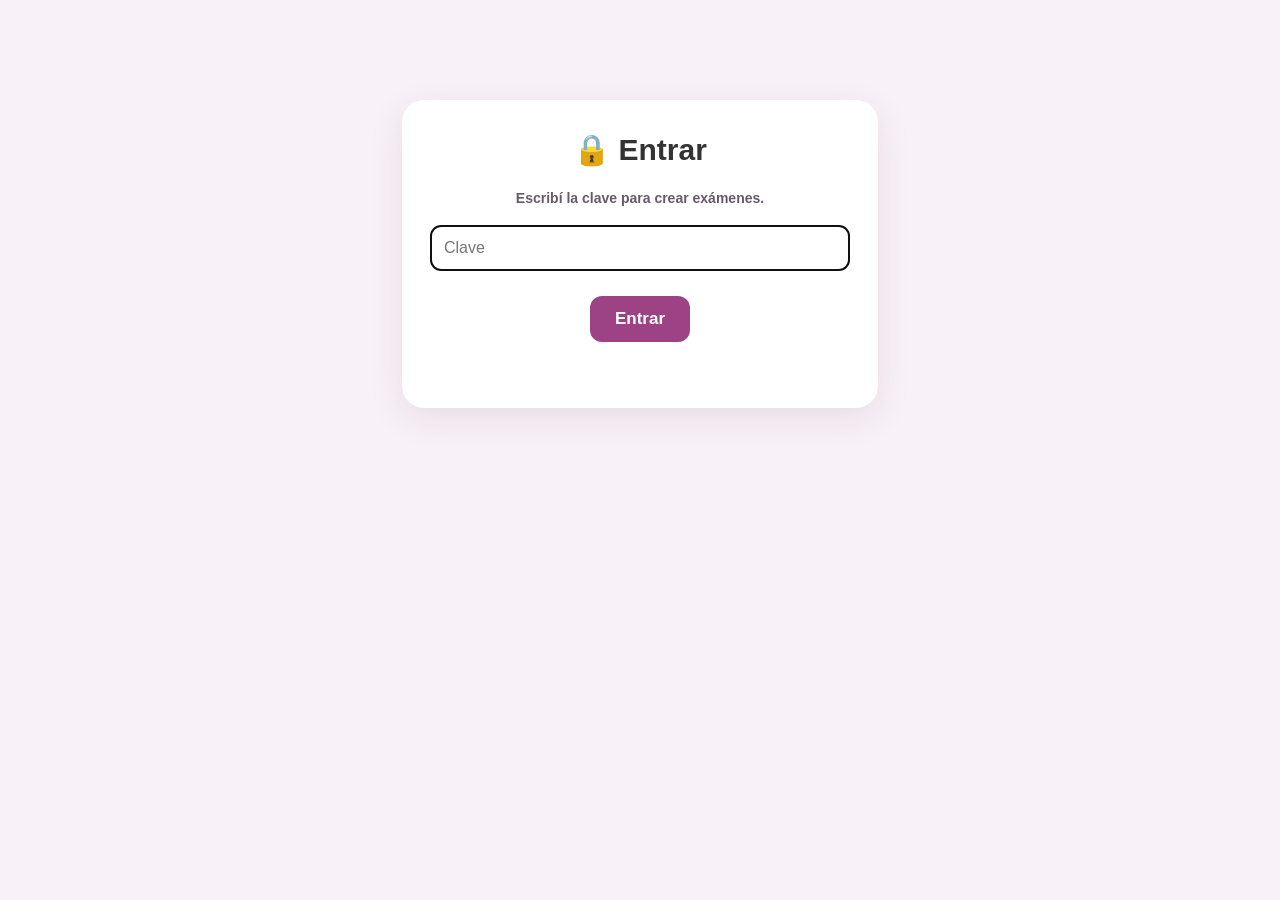
<file: profesora.html>
<!DOCTYPE html>
<html lang="es">
<head>
<meta charset="UTF-8">
<meta name="viewport" content="width=device-width, initial-scale=1.0">
<title>Crear examen</title>
<link rel="stylesheet" href="style.css?v=3">

<style>
#configurador {
  max-width: 900px;
  margin: 0 auto;
  padding: 28px;
  background: white;
  border-radius: 22px;
  box-shadow: 0 10px 35px rgba(100, 50, 90, .10);
  text-align: left;
}

#configurador h1,
#configurador .centrado {
  text-align: center;
}

#configurador label.campo {
  display: block;
  margin: 20px 0 8px;
  font-weight: bold;
}

#configurador input[type="text"],
#configurador input[type="number"],
#configurador select,
#configurador textarea {
  display: block;
  width: 100%;
  box-sizing: border-box;
  padding: 12px;
  border: 2px solid #e3d2e1;
  border-radius: 10px;
  font: inherit;
  background: #fff;
}

#configurador textarea {
  min-height: 260px;
  resize: vertical;
  line-height: 1.6;
}

#configurador button {
  margin: 8px 4px 8px 0;
  cursor: pointer;
}

#configurador button:disabled {
  opacity: .6;
  cursor: wait;
}

.ayuda {
  color: #665a69;
  font-size: 14px;
  line-height: 1.6;
}

.boton-principal {
  background: #9d4385;
  color: white;
}

.pregunta-card {
  border: 1px solid #ead8e7;
  border-radius: 16px;
  padding: 20px;
  margin: 20px 0;
  background: #fffaff;
}

.pregunta-card h3 {
  color: #9d4385;
  margin-top: 0;
}

.pregunta-card textarea {
  min-height: 75px !important;
}

.opcion-editor {
  display: flex;
  align-items: center;
  gap: 10px;
  margin: 12px 0;
  padding: 10px;
  border: 1px solid #ead8e7;
  border-radius: 12px;
  background: white;
}

.opcion-editor.seleccionada {
  border: 2px solid #21834a;
  background: #effcf3;
}

.opcion-editor input[type="radio"] {
  width: 20px;
  height: 20px;
  flex-shrink: 0;
  accent-color: #21834a;
  cursor: pointer;
}

.opcion-editor input[type="text"] {
  flex: 1;
  min-width: 0;
  width: 100%;
  border: 1px solid #e3d2e1;
  padding: 10px;
}

.texto-correcta {
  font-size: 12px;
  color: #21834a;
  font-weight: bold;
  white-space: nowrap;
}

.aviso {
  padding: 14px;
  border-radius: 12px;
  background: #f5effa;
  color: #59416a;
  line-height: 1.5;
  margin: 16px 0;
}

#resultadoCreacion {
  overflow-wrap: anywhere;
  margin-top: 24px;
}

#resultadoCreacion a {
  color: #9d4385;
  font-weight: bold;
}

/* ==================================================
   PANTALLA DE CLAVE
================================================== */
#pantallaClave {
  max-width: 420px;
  margin: 60px auto;
  padding: 32px 28px;
  background: white;
  border-radius: 22px;
  box-shadow: 0 10px 35px rgba(100, 50, 90, .10);
  text-align: center;
}

#pantallaClave h1 {
  font-size: 30px;
  margin: 0 0 12px;
}

#pantallaClave input[type="password"] {
  width: 100%;
  margin-top: 8px;
  padding: 12px;
  border: 2px solid #e3d2e1;
  border-radius: 10px;
  font: inherit;
  box-sizing: border-box;
}

#mensajeClave {
  min-height: 22px;
  margin: 12px 0 0;
  font-size: 15px;
  color: #b91c1c;
}

/* ==================================================
   IMAGEN DE FONDO
================================================== */
#controlesImagen {
  margin-top: 20px;
  padding: 16px;
  border: 1px solid #ead8e7;
  border-radius: 14px;
  background: white;
}

#controlesImagen input[type="file"] {
  display: block;
  width: 100%;
  padding: 10px;
  border: 2px dashed #d9c8d8;
  border-radius: 10px;
  background: #fffaff;
  font: inherit;
  box-sizing: border-box;
  cursor: pointer;
}

#controlesImagen input[type="range"] {
  width: 100%;
  accent-color: #9d4385;
}

#estadoImagen {
  min-height: 20px;
  margin: 10px 0 0;
  font-size: 14px;
  font-weight: bold;
}

#estadoAuto {
  margin: 10px 0 14px;
  font-size: 14px;
  line-height: 1.5;
}

#estadoImagen.error { color: #b91c1c; }
#estadoImagen.exito { color: #15803d; }

/* ==================================================
   MÚSICA
================================================== */
#controlesMusica {
  margin: 10px 0 24px;
  padding: 16px;
  border: 1px solid #ead8e7;
  border-radius: 14px;
  background: #fffaff;
}

#controlesMusica input[type="file"] {
  display: block;
  width: 100%;
  padding: 10px;
  border: 2px dashed #d9c8d8;
  border-radius: 10px;
  background: white;
  font: inherit;
  box-sizing: border-box;
  cursor: pointer;
}

#controlesMusica input[type="range"] {
  width: 100%;
  accent-color: #9d4385;
}

#estadoMusica {
  min-height: 20px;
  margin: 10px 0 0;
  font-size: 14px;
  line-height: 1.5;
  font-weight: bold;
  overflow-wrap: anywhere;
}

#estadoMusica.error { color: #b91c1c; }
#estadoMusica.exito { color: #15803d; }

/* ==================================================
   LISTA DE EXÁMENES
================================================== */
#listaExamenes {
  margin: 20px 0 28px;
  padding: 20px;
  border: 1px solid #ead8e7;
  border-radius: 18px;
  background: #fffaff;
}

#listaExamenes h2 {
  margin-top: 0;
  text-align: left;
}

.examen-item {
  margin: 14px 0;
  padding: 16px;
  border: 1px solid #ead8e7;
  border-radius: 14px;
  background: white;
}

.examen-item h3 {
  margin: 0 0 6px;
  color: #9d4385;
  overflow-wrap: anywhere;
}

.examen-datos {
  margin: 0 0 12px;
  color: #665a69;
  font-size: 14px;
  line-height: 1.5;
}

.examen-acciones {
  display: flex;
  flex-wrap: wrap;
  gap: 8px;
}

.examen-acciones a,
.examen-acciones button {
  display: inline-block;
  margin: 0 !important;
  padding: 9px 14px;
  border: 1px solid #d9bfd4;
  border-radius: 10px;
  background: #fff7fc;
  color: #7c3369;
  font: inherit;
  font-size: 14px;
  font-weight: bold;
  text-decoration: none;
  cursor: pointer;
}

.examen-acciones a:hover,
.examen-acciones button:hover {
  background: #f8e6f4;
  transform: none;
}

/* ==================================================
   MENSAJES FINALES
================================================== */
#controlesMensajes {
  margin: 10px 0 24px;
  padding: 16px;
  border: 1px solid #ead8e7;
  border-radius: 14px;
  background: #fffaff;
}

.tramo-mensaje {
  margin: 0 0 14px;
  padding: 12px;
  border: 1px solid #ead8e7;
  border-radius: 12px;
  background: white;
  text-align: left;
}

.tramo-mensaje label {
  display: block;
  margin: 8px 0 3px;
  font-size: 13px;
  font-weight: bold;
  color: #665a69;
}

.tramo-mensaje input {
  width: 100%;
  box-sizing: border-box;
}

.tramo-fila {
  display: flex;
  gap: 10px;
  flex-wrap: wrap;
}

.tramo-fila > div { flex: 1 1 90px; }
.tramo-fila > div.ancho { flex: 3 1 200px; }

.tramo-mensaje .quitar-tramo,
#controlesMensajes .botones-mensajes button {
  margin: 8px 8px 0 0 !important;
  padding: 8px 12px;
  border: 1px solid #d9bfd4;
  border-radius: 10px;
  background: #fff7fc;
  color: #7c3369;
  font: inherit;
  font-size: 14px;
  font-weight: bold;
  cursor: pointer;
}

.examen-acciones button.borrar-examen {
  border-color: #e4b4b4;
  background: #fff3f3;
  color: #a12b2b;
}

/* ==================================================
   PROTECCIÓN AL ABANDONAR
================================================== */
.opcion-proteccion {
  display: flex;
  align-items: center;
  gap: 10px;
  margin: 24px 0 4px;
  padding: 14px;
  border: 1px solid #ead8e7;
  border-radius: 14px;
  background: #fffaff;
  font-weight: bold;
  cursor: pointer;
}

.opcion-proteccion input[type="checkbox"] {
  width: 22px;
  height: 22px;
  padding: 0;
  flex-shrink: 0;
  accent-color: #9d4385;
  cursor: pointer;
}

/* ==================================================
   PANEL DE DISEÑO
================================================== */
#panelDiseno {
  margin: 28px 0;
  padding: 22px;
  border: 1px solid #ead8e7;
  border-radius: 18px;
  background: #fffaff;
}

#panelDiseno h2 {
  text-align: left;
}

.temas-diseno {
  display: grid;
  grid-template-columns: repeat(auto-fit, minmax(135px, 1fr));
  gap: 12px;
  margin: 16px 0;
}

.tema-opcion {
  border: 2px solid #e5d8e7;
  border-radius: 14px;
  padding: 12px;
  background: white;
  cursor: pointer;
  text-align: center;
  font: inherit;
  transition: transform .15s, border-color .15s;
}

.tema-opcion:hover {
  transform: translateY(-2px);
}

.tema-opcion.activo {
  border-color: #9d4385;
  box-shadow: 0 0 0 2px #9d438522;
}

.muestra-tema {
  display: block;
  height: 54px;
  border-radius: 9px;
  margin-bottom: 9px;
}

.muestra-floral {
  background:
    radial-gradient(circle at 20% 30%, #f7b6ce 0 8%, transparent 9%),
    radial-gradient(circle at 70% 65%, #b9d8ad 0 10%, transparent 11%),
    linear-gradient(135deg, #fff0f5, #e5f1df);
}

.muestra-rosa {
  background: linear-gradient(135deg, #ffe0ef, #e9b5d2);
}

.muestra-azul {
  background: linear-gradient(135deg, #dcecff, #8bb6e8);
}

.muestra-industrial {
  background:
    repeating-linear-gradient(
      0deg,
      #24364b,
      #24364b 8px,
      #304a62 9px,
      #304a62 10px
    );
}

.muestra-historia {
  background:
    repeating-linear-gradient(
      135deg,
      #ead8b5,
      #ead8b5 12px,
      #d7bd8e 13px,
      #d7bd8e 15px
    );
}

.muestra-productivo {
  background:
    repeating-linear-gradient(
      90deg,
      #d8e5e9,
      #d8e5e9 16px,
      #b5cbd3 17px,
      #b5cbd3 19px
    );
}

.muestra-personalizado {
  background:
    conic-gradient(
      #e8a4c8,
      #f3d99b,
      #a5d6c5,
      #9db9ed,
      #e8a4c8
    );
}

.controles-diseno {
  display: grid;
  grid-template-columns: repeat(auto-fit, minmax(180px, 1fr));
  gap: 16px;
  margin-top: 20px;
}

.control-color {
  display: flex;
  align-items: center;
  gap: 10px;
  padding: 10px;
  border: 1px solid #ead8e7;
  border-radius: 12px;
  background: white;
}

.control-color input[type="color"] {
  width: 44px;
  height: 38px;
  padding: 2px;
  border: 0;
  background: transparent;
  cursor: pointer;
}

#panelDiseno select {
  width: 100%;
  padding: 11px;
  border: 1px solid #e3d2e1;
  border-radius: 10px;
  background: white;
  font: inherit;
  box-sizing: border-box;
}

#vistaPreviaDiseno {
  margin-top: 22px;
  padding: 22px;
  border: 2px dashed #d9c8d8;
  border-radius: 16px;
  background: var(--fondo-preview, #fff0f5);
  color: var(--texto-preview, #403542);
  font-family: var(--fuente-preview, Arial, sans-serif);
  transition: background .2s, color .2s;
}

#vistaPreviaDiseno .preview-cuadro {
  margin: 8px;
  padding: 18px;
  border-radius: 16px;
  background: var(--cuadro-fondo-preview, #ffffff);
  border: var(--cuadro-borde-preview, 1px solid #f0dce9);
  box-shadow: var(--cuadro-sombra-preview, 0 10px 35px rgba(100, 50, 90, 0.10));
  -webkit-backdrop-filter: var(--cuadro-blur-preview, none);
  backdrop-filter: var(--cuadro-blur-preview, none);
  transition: background .2s, box-shadow .2s, border .2s;
}

#vistaPreviaDiseno .preview-titulo {
  color: var(--titulo-preview, #9d4385);
  font-size: 23px;
  font-weight: bold;
  margin-bottom: 12px;
}

#vistaPreviaDiseno .preview-opcion {
  display: block;
  padding: 12px;
  margin-top: 9px;
  border-radius: 10px;
  background: white;
  border: 1px solid #ddd;
}

#vistaPreviaDiseno .preview-boton {
  display: inline-block;
  margin-top: 14px;
  padding: 11px 17px;
  border: 0;
  border-radius: 10px;
  background: var(--boton-preview, #9d4385);
  color: white;
  font: inherit;
  font-weight: bold;
}

@media (max-width: 600px) {
  #configurador {
    padding: 18px 14px;
  }

  .pregunta-card {
    padding: 14px;
  }

  .texto-correcta {
    white-space: normal;
  }

  #panelDiseno {
    padding: 16px;
  }
}
</style>
</head>

<body>

<!-- ==================================================
     PANTALLA DE CLAVE
================================================== -->
<section id="pantallaClave" hidden>
  <h1>🔒 Entrar</h1>
  <p class="ayuda">
    Escribí la clave para crear exámenes.
  </p>
  <form onsubmit="entrar(event)">
    <input
      type="password"
      id="campoClave"
      placeholder="Clave"
      autocomplete="current-password"
    >
    <button type="submit" id="botonEntrar" class="boton-principal">
      Entrar
    </button>
  </form>
  <p id="mensajeClave" aria-live="polite"></p>
</section>

<main id="configurador" hidden>

  <h1>⚙️ Crear examen</h1>

  <div class="centrado">
    <button type="button" onclick="nuevoExamen()">
      ➕ Nuevo examen
    </button>
    <button type="button" id="botonLista" onclick="alternarLista()">
      📋 Mis exámenes
    </button>
    <button type="button" onclick="salir()">
      🔒 Salir
    </button>
  </div>

  <section id="listaExamenes" hidden>
    <h2>📋 Mis exámenes</h2>
    <div id="contenidoLista" aria-live="polite"></div>
  </section>

  <label class="campo" for="materia">Materia:</label>
  <input id="materia" type="text" placeholder="Ej: Historia">

  <label class="campo" for="preguntasPorAlumno">
    Cantidad de preguntas por alumno:
  </label>
  <input
    id="preguntasPorAlumno"
    type="number"
    min="1"
    max="50"
    value="5"
  >

  <label class="campo" for="escalaNota">Escala de la nota:</label>
  <select id="escalaNota">
    <option value="10">Sobre 10</option>
    <option value="100">Sobre 100</option>
  </select>

  <label class="campo" for="notaMinima">
    Nota mínima para aprobar (opcional):
  </label>
  <input
    id="notaMinima"
    type="number"
    min="0"
    max="10"
    step="0.5"
    placeholder="Ej: 6"
  >
  <p class="ayuda">
    Si la completás, al final del examen el alumno ve si aprobó o no.
    Si la dejás vacía, solo ve su nota.
  </p>

  <!-- ==================================================
       PROTECCIÓN AL ABANDONAR LA PÁGINA
  ================================================== -->
  <label class="opcion-proteccion" for="proteccionSalida">
    <input type="checkbox" id="proteccionSalida">
    🛡️ Protección al abandonar la página
  </label>
  <p class="ayuda">
    Si un alumno sale de la página y vuelve, la pregunta que estaba
    viendo se reemplaza por otra, y no reaparece hasta que pasen 10
    preguntas. Antes de empezar, los alumnos ven un aviso. Funciona
    mejor si cargás más preguntas de las que responde cada alumno.
  </p>

  <!-- ==================================================
       MENSAJES FINALES
  ================================================== -->
  <label class="opcion-proteccion" for="usarMensajes">
    <input type="checkbox" id="usarMensajes">
    💬 Personalizar los mensajes del final
  </label>
  <p class="ayuda">
    Elegí qué mensaje ve cada alumno al terminar, según su porcentaje de
    aciertos. Si no lo activás, se usan los mensajes de siempre.
  </p>

  <div id="controlesMensajes" hidden>
    <div id="listaTramos"></div>
    <div class="botones-mensajes">
      <button type="button" onclick="agregarTramo()">➕ Agregar mensaje</button>
      <button type="button" onclick="cargarMensajesSugeridos()">↺ Volver a los sugeridos</button>
    </div>
    <p class="ayuda">
      Cada alumno ve el mensaje del tramo más alto que alcanzó. Por ejemplo,
      con tramos desde 0, 50 y 90, quien saca 75% ve el de «desde 50».
      Tiene que haber uno «desde 0» para que todos tengan mensaje.
    </p>
  </div>

  <!-- ==================================================
       MÚSICA DEL EXAMEN
  ================================================== -->
  <label class="opcion-proteccion" for="usarMusica">
    <input type="checkbox" id="usarMusica">
    🎵 Poner música durante el examen
  </label>
  <p class="ayuda">
    Subí una canción y tus alumnos la van a escuchar mientras rinden.
    Ellos tienen un botón para silenciarla o volver a activarla.
  </p>

  <div id="controlesMusica" hidden>
    <input
      type="file"
      id="archivoMusica"
      accept="audio/*,.mp3,.m4a,.aac,.ogg,.wav"
    >
    <p id="estadoMusica" aria-live="polite"></p>

    <label class="campo" for="volumenMusica">
      Volumen: <span id="valorVolumen">40%</span>
    </label>
    <input
      type="range"
      id="volumenMusica"
      min="0"
      max="100"
      step="5"
      value="40"
    >
    <p class="ayuda">
      Usá «Probar» para escuchar cómo suena con este volumen.
    </p>

    <button type="button" id="botonProbarMusica" onclick="probarMusica()" disabled>
      ▶ Probar
    </button>
    <button type="button" onclick="quitarMusica()">
      🗑️ Quitar canción
    </button>

    <p class="ayuda">
      Formatos: MP3, M4A, WAV u OGG, de hasta 8 MB (un MP3 de 4 a 6 minutos
      suele entrar). La canción se guarda en tu Google Drive y se comparte
      con quien tenga el enlace del examen, así que usá música que tengas
      permiso de usar.
    </p>
  </div>

  <!-- ==================================================
       PANEL DE DISEÑO
  ================================================== -->
  <section id="panelDiseno">

    <h2>🎨 Aspecto del examen</h2>

    <p class="ayuda">
      Elegí un tema y personalizá cómo se verá el examen.
      Podés probar distintas combinaciones antes de generarlo.
    </p>

    <strong>Elegí un tema</strong>

    <div class="temas-diseno">

      <button type="button" class="tema-opcion activo" data-tema="floral">
        <span class="muestra-tema muestra-floral"></span>
        🌸 Floral
      </button>

      <button type="button" class="tema-opcion" data-tema="rosa">
        <span class="muestra-tema muestra-rosa"></span>
        💗 Rosa
      </button>

      <button type="button" class="tema-opcion" data-tema="azul">
        <span class="muestra-tema muestra-azul"></span>
        💙 Azul
      </button>

      <button type="button" class="tema-opcion" data-tema="industrial">
        <span class="muestra-tema muestra-industrial"></span>
        🏭 Organización Industrial
      </button>

      <button type="button" class="tema-opcion" data-tema="historia">
        <span class="muestra-tema muestra-historia"></span>
        📜 Historia
      </button>

      <button type="button" class="tema-opcion" data-tema="productivo">
        <span class="muestra-tema muestra-productivo"></span>
        ⚙️ Procesos Productivos
      </button>

      <button type="button" class="tema-opcion" data-tema="personalizado">
        <span class="muestra-tema muestra-personalizado"></span>
        ✨ Personalizado
      </button>

    </div>

    <div class="controles-diseno">

      <div>
        <label class="campo" for="tipoFondo">
          Tipo de fondo:
        </label>
        <select id="tipoFondo">
          <option value="tema">Fondo del tema</option>
          <option value="liso">Color liso</option>
          <option value="imagen">Imagen propia</option>
        </select>
      </div>

      <div>
        <label class="campo" for="fuenteDiseno">
          Tipografía:
        </label>
        <select id="fuenteDiseno">
          <option value="moderna">Moderna</option>
          <option value="clasica">Clásica</option>
          <option value="elegante">Elegante</option>
          <option value="tecnica">Técnica / industrial</option>
        </select>
      </div>

    </div>

    <div id="controlesImagen" hidden>
      <strong>🖼️ Imagen de fondo</strong>
      <p class="ayuda">
        Elegí una foto o imagen de tu computadora o celular. Se achica
        sola y se guarda en tu Google Drive para que los alumnos la vean.
        Si no se llega a cargar, el examen usa el fondo del tema.
      </p>

      <input type="file" id="archivoImagen" accept="image/*">
      <p id="estadoImagen" aria-live="polite"></p>

      <label class="campo" for="veloImagen">
        Suavizar la imagen: <span id="valorVelo">25%</span>
      </label>
      <input
        type="range"
        id="veloImagen"
        min="0"
        max="80"
        step="5"
        value="25"
      >
      <p class="ayuda">
        Aclara la imagen para que no distraiga. Con 0 % se ve con todo
        su color.
      </p>

      <label class="opcion-proteccion" for="autoEstilo">
        <input type="checkbox" id="autoEstilo" checked>
        ✨ Elegir colores y letra automáticamente
      </label>
      <p class="ayuda">
        Al subir una imagen, busca los colores de los títulos y de los
        botones, el tipo de letra y la transparencia que mejor se leen
        sobre ella. Después podés cambiarlos a mano.
      </p>
      <p id="estadoAuto" aria-live="polite"></p>

      <button type="button" onclick="quitarImagenFondo()">
        🗑️ Quitar imagen
      </button>
    </div>

    <div id="controlesPersonalizados">
      <div class="controles-diseno">

        <div>
          <label class="campo" for="colorFondo">
            Color del fondo:
          </label>
          <div class="control-color">
            <input type="color" id="colorFondo" value="#fff0f5">
            <span id="valorFondo">#fff0f5</span>
          </div>
        </div>

        <div>
          <label class="campo" for="colorTitulo">
            Color de los títulos:
          </label>
          <div class="control-color">
            <input type="color" id="colorTitulo" value="#9d4385">
            <span id="valorTitulo">#9d4385</span>
          </div>
        </div>

        <div>
          <label class="campo" for="colorTexto">
            Color del texto:
          </label>
          <div class="control-color">
            <input type="color" id="colorTexto" value="#403542">
            <span id="valorTexto">#403542</span>
          </div>
        </div>

        <div>
          <label class="campo" for="colorBoton">
            Color de los botones:
          </label>
          <div class="control-color">
            <input type="color" id="colorBoton" value="#9d4385">
            <span id="valorBoton">#9d4385</span>
          </div>
        </div>

      </div>
    </div>

    <h3>🪟 Cuadro blanco</h3>
    <p class="ayuda">
      Es el cuadro donde se ven las preguntas. Podés hacerlo un poco
      transparente y ponerle un marco para que se integre mejor con el fondo.
    </p>

    <div class="controles-diseno">
      <div>
        <label class="campo" for="transparenciaCuadro">
          Transparencia: <span id="valorTransparencia">0%</span>
        </label>
        <input
          type="range"
          id="transparenciaCuadro"
          min="0"
          max="50"
          step="5"
          value="0"
          style="width:100%; accent-color:#9d4385;"
        >
      </div>

      <div>
        <label class="campo" for="marcoCuadro">
          Marco:
        </label>
        <select id="marcoCuadro">
          <option value="ninguno">Sin marco extra</option>
          <option value="suave">Marco suave (aro translúcido)</option>
          <option value="color">Marco del color de los títulos</option>
        </select>
      </div>
    </div>

    <h3>👀 Vista previa</h3>

    <div id="vistaPreviaDiseno">
      <div class="preview-cuadro">
      <div class="preview-titulo">
        📚 Ejemplo de examen
      </div>
      <p>
        ¿Cuál de estas opciones es la correcta?
      </p>
      <span class="preview-opcion">
        A) Primera opción
      </span>
      <span class="preview-opcion">
        B) Segunda opción
      </span>
      <button type="button" class="preview-boton">
        Siguiente pregunta →
      </button>
      </div>
    </div>

    <p class="ayuda">
      La configuración elegida se guardará junto con el examen
      y se mostrará automáticamente a los alumnos.
    </p>

  </section>

  <!-- ==================================================
       PREGUNTAS
  ================================================== -->
  <h2>📝 Pegá todas tus preguntas</h2>

  <p class="ayuda">
    Numerá las preguntas y escribí las opciones con A), B), C) y D).
    Para marcar la respuesta correcta, poné un asterisco antes de la
    letra o alrededor del texto de la opción.
  </p>

  <textarea
    id="textoPreguntas"
    placeholder="1. ¿Cuál es la capital de Argentina?
A) Córdoba
*B) Buenos Aires
C) Rosario
D) Mendoza

2. ¿Cuánto es 5 × 3?
A) 8
B) 10
C) *15
D) 20"
  ></textarea>

  <div class="aviso">
    <strong>Ejemplos válidos:</strong><br>
    <code>*B) Buenos Aires</code><br>
    <code>B) *Buenos Aires</code><br>
    <code>B) Buenos Aires *</code><br><br>
    Si una pregunta tiene una sola opción marcada, se seleccionará
    automáticamente. Si no tiene ninguna, podrás marcarla manualmente.
    No marques dos opciones como correctas en la misma pregunta.
  </div>

  <div class="centrado">
    <button
      type="button"
      id="botonSeparar"
      class="boton-principal"
      onclick="separarPreguntas()"
    >
      ✨ Separar preguntas
    </button>
  </div>

  <section id="zonaRevision" hidden>

    <h2>✅ Revisá tus preguntas</h2>

    <p class="ayuda">
      Revisá los enunciados y las opciones. Las respuestas marcadas con
      asterisco ya estarán seleccionadas, pero podés cambiar cualquiera.
    </p>

    <p id="contadorPreguntas"></p>

    <div id="preguntas"></div>

    <div class="centrado">
      <button
        type="button"
        id="botonCrear"
        class="boton-principal"
        onclick="crearExamen()"
      >
        🎉 Generar examen
      </button>
    </div>

  </section>

  <div id="resultadoCreacion" aria-live="polite"></div>

</main>

<script>
const URL_APPS_SCRIPT =
  "https://script.google.com/macros/s/AKfycbync4Zy8sk82iujKYKrwsBfI4S0j3u6houResIimu9QIY_UPiKeUlTVgVzfANB4vko6/exec";

let preguntasPreparadas = [];

/* ==================================================
   ESCALA DE LA NOTA
================================================== */
function actualizarEscala() {
  const escala = Number(document.getElementById("escalaNota").value);
  const campo = document.getElementById("notaMinima");

  campo.max = escala;
  campo.step = escala === 100 ? 1 : 0.5;
  campo.placeholder = escala === 100 ? "Ej: 60" : "Ej: 6";

  // Si la nota mínima quedó fuera de la nueva escala, se borra
  if (campo.value !== "" && Number(campo.value) > escala) {
    campo.value = "";
  }
}

document
  .getElementById("escalaNota")
  .addEventListener("change", actualizarEscala);

/* ==================================================
   CLAVE DE LA PROFESORA
================================================== */
let claveProfesora = "";

async function verificarClaveEnServidor(clave) {
  const respuesta = await fetch(URL_APPS_SCRIPT, {
    method: "POST",
    body: JSON.stringify({
      accion: "verificarClave",
      clave: clave
    })
  });
  return respuesta.json();
}

function mostrarPanel() {
  document.getElementById("pantallaClave").hidden = true;
  document.getElementById("configurador").hidden = false;
}

async function entrar(evento) {
  evento.preventDefault();

  const campo = document.getElementById("campoClave");
  const boton = document.getElementById("botonEntrar");
  const mensaje = document.getElementById("mensajeClave");
  const clave = campo.value;

  if (!clave) {
    mensaje.textContent = "Escribí la clave.";
    return;
  }

  boton.disabled = true;
  boton.textContent = "Verificando...";
  mensaje.textContent = "";

  try {
    const datos = await verificarClaveEnServidor(clave);

    if (datos.ok) {
      claveProfesora = clave;
      try {
        sessionStorage.setItem("claveProfesora", clave);
      } catch (error) {
        // Si el navegador no permite guardarla, pedirá la clave
        // de nuevo al recargar. No es un problema.
      }
      campo.value = "";
      mostrarPanel();
    } else {
      mensaje.textContent = datos.error || "No se pudo entrar.";
    }
  } catch (error) {
    console.error("Error al verificar la clave:", error);
    mensaje.textContent =
      "No se pudo verificar la clave. Revisá tu conexión e intentá de nuevo.";
  } finally {
    boton.disabled = false;
    boton.textContent = "Entrar";
  }
}

/* ==================================================
   LISTA DE EXÁMENES CREADOS
================================================== */
function enlaceDeAlumno(id) {
  return window.location.href.substring(
    0,
    window.location.href.lastIndexOf("/") + 1
  ) + "index.html?id=" + encodeURIComponent(id);
}

function alternarLista() {
  const seccion = document.getElementById("listaExamenes");

  if (!seccion.hidden) {
    seccion.hidden = true;
    return;
  }

  seccion.hidden = false;
  cargarLista();
}

async function cargarLista() {
  const contenido = document.getElementById("contenidoLista");
  const boton = document.getElementById("botonLista");

  contenido.textContent = "Cargando tus exámenes...";
  boton.disabled = true;

  try {
    const respuesta = await fetch(URL_APPS_SCRIPT, {
      method: "POST",
      body: JSON.stringify({
        accion: "listarExamenes",
        clave: claveProfesora
      })
    });

    const datos = await respuesta.json();

    if (!datos.ok) {
      throw new Error(datos.error || "No se pudo cargar la lista.");
    }

    dibujarLista(datos.examenes);

  } catch (error) {
    console.error("Error al cargar la lista:", error);
    contenido.textContent = "";

    const mensaje = document.createElement("p");
    mensaje.textContent = "No se pudo cargar la lista: " + error.message;

    const reintentar = document.createElement("button");
    reintentar.type = "button";
    reintentar.textContent = "🔄 Reintentar";
    reintentar.addEventListener("click", cargarLista);

    contenido.append(mensaje, reintentar);

  } finally {
    boton.disabled = false;
  }
}

function dibujarLista(examenes) {
  const contenido = document.getElementById("contenidoLista");
  contenido.textContent = "";

  if (!examenes.length) {
    const vacio = document.createElement("p");
    vacio.textContent = "Todavía no creaste ningún examen.";
    contenido.appendChild(vacio);
    return;
  }

  const total = document.createElement("p");
  total.className = "ayuda";
  total.textContent =
    examenes.length === 1
      ? "1 examen, el más nuevo primero."
      : `${examenes.length} exámenes, los más nuevos primero.`;
  contenido.appendChild(total);

  examenes.forEach(examen => {
    const tarjeta = document.createElement("article");
    tarjeta.className = "examen-item";

    const titulo = document.createElement("h3");
    titulo.textContent = examen.materia || "(sin materia)";

    let fecha = "";
    if (examen.creado) {
      const f = new Date(examen.creado);
      if (!isNaN(f.getTime())) {
        fecha = " · creado el " + f.toLocaleDateString("es-AR");
      }
    }

    const datos = document.createElement("p");
    datos.className = "examen-datos";
    datos.textContent =
      `${examen.cantidadPreguntas} preguntas disponibles · ` +
      `${examen.preguntasPorAlumno} por alumno · ` +
      `sobre ${examen.escala}` +
      (examen.notaMinima !== null
        ? ` · aprueba con ${examen.notaMinima}`
        : "") +
      (examen.proteccion ? " · 🛡️ con protección" : "") +
      (examen.musica ? " · 🎵 con música" : "") +
      fecha;

    const acciones = document.createElement("div");
    acciones.className = "examen-acciones";

    const enlace = enlaceDeAlumno(examen.id);

    const abrir = document.createElement("a");
    abrir.href = enlace;
    abrir.target = "_blank";
    abrir.rel = "noopener noreferrer";
    abrir.textContent = "🔗 Abrir examen";

    const copiar = document.createElement("button");
    copiar.type = "button";
    copiar.textContent = "📋 Copiar enlace";
    copiar.addEventListener("click", async () => {
      try {
        await navigator.clipboard.writeText(enlace);
        copiar.textContent = "✓ ¡Copiado!";
        setTimeout(() => {
          copiar.textContent = "📋 Copiar enlace";
        }, 2000);
      } catch {
        prompt("Copiá este enlace:", enlace);
      }
    });

    acciones.append(abrir, copiar);

    if (examen.urlResultados) {
      const resultados = document.createElement("a");
      resultados.href = examen.urlResultados;
      resultados.target = "_blank";
      resultados.rel = "noopener noreferrer";
      resultados.textContent = "📊 Ver resultados";
      acciones.appendChild(resultados);
    }

    const borrar = document.createElement("button");
    borrar.type = "button";
    borrar.className = "borrar-examen";
    borrar.textContent = "🗑️ Borrar";
    borrar.addEventListener("click", () => borrarExamen(examen, borrar));
    acciones.appendChild(borrar);

    tarjeta.append(titulo, datos, acciones);
    contenido.appendChild(tarjeta);
  });
}

async function borrarExamen(examen, boton) {
  const nombre = examen.materia || "(sin materia)";

  if (!confirm(
    `¿Borrar el examen «${nombre}»?\n\n` +
    "• El enlace deja de funcionar y los alumnos ya no podrán abrirlo.\n" +
    "• La planilla de resultados NO se borra: seguís viendo las notas.\n" +
    "• No se puede deshacer."
  )) {
    return;
  }

  boton.disabled = true;
  boton.textContent = "Borrando...";

  try {
    const respuesta = await fetch(URL_APPS_SCRIPT, {
      method: "POST",
      body: JSON.stringify({
        accion: "borrarExamen",
        clave: claveProfesora,
        id: examen.id
      })
    });

    const datos = await respuesta.json();

    if (!datos.ok) {
      throw new Error(datos.error || "No se pudo borrar.");
    }

    cargarLista();

  } catch (error) {
    console.error("Error al borrar el examen:", error);
    alert("No se pudo borrar el examen: " + error.message);
    boton.disabled = false;
    boton.textContent = "🗑️ Borrar";
  }
}

function salir() {
  try {
    sessionStorage.removeItem("claveProfesora");
  } catch (error) {}
  window.location.reload();
}

// Al abrir la página: si ya entró en esta pestaña, no vuelve a pedir la clave
(async function iniciarSesion() {
  try {
    const guardada = sessionStorage.getItem("claveProfesora");

    if (guardada) {
      const datos = await verificarClaveEnServidor(guardada);

      if (datos.ok) {
        claveProfesora = guardada;
        mostrarPanel();
        return;
      }

      sessionStorage.removeItem("claveProfesora");
    }
  } catch (error) {
    console.error("No se pudo recuperar la sesión:", error);
  }

  document.getElementById("pantallaClave").hidden = false;
  document.getElementById("campoClave").focus();
})();

/* ==================================================
   DISEÑOS
================================================== */
const temasDiseno = {
  floral: {
    fondo: "#fff0f5",
    titulo: "#9d4385",
    texto: "#403542",
    boton: "#9d4385",
    fuente: "elegante"
  },
  rosa: {
    fondo: "#ffe5f0",
    titulo: "#ad3978",
    texto: "#48283b",
    boton: "#c94f91",
    fuente: "moderna"
  },
  azul: {
    fondo: "#eaf3ff",
    titulo: "#245a91",
    texto: "#26384c",
    boton: "#2f70b7",
    fuente: "moderna"
  },
  industrial: {
    fondo: "#e7edf2",
    titulo: "#263e55",
    texto: "#202c38",
    boton: "#405e78",
    fuente: "tecnica"
  },
  historia: {
    fondo: "#f4e8cf",
    titulo: "#76502d",
    texto: "#493b2c",
    boton: "#947044",
    fuente: "clasica"
  },
  productivo: {
    fondo: "#e7f0f2",
    titulo: "#275966",
    texto: "#26383b",
    boton: "#347b88",
    fuente: "tecnica"
  },
  personalizado: {
    fondo: "#f3edff",
    titulo: "#6e48a1",
    texto: "#342b40",
    boton: "#8058b5",
    fuente: "moderna"
  }
};

let temaSeleccionado = "floral";

// Imagen de fondo propia
let imagenVistaPrevia = "";
let imagenFondoId = "";
let subiendoImagen = false;

function construirFondoImagen(url, velo, colorBase) {
  const opacidad = Math.min(Math.max(Number(velo) || 0, 0), 80) / 100;
  return (
    `linear-gradient(rgba(255,255,255,${opacidad}), rgba(255,255,255,${opacidad})), ` +
    `url("${url}") center / cover no-repeat ${colorBase}`
  );
}

function actualizarVistaPrevia() {
  const vista = document.getElementById("vistaPreviaDiseno");
  if (!vista) return;

  const fondoElegido = document.getElementById("colorFondo").value;
  const tituloElegido = document.getElementById("colorTitulo").value;
  const textoElegido = document.getElementById("colorTexto").value;
  const botonElegido = document.getElementById("colorBoton").value;
  const tipoFondo = document.getElementById("tipoFondo").value;
  const fuente = document.getElementById("fuenteDiseno").value;

  const fondosTema = {
    floral:
      "linear-gradient(135deg, #fff0f5, #e5f1df)",
    rosa:
      "linear-gradient(135deg, #ffe0ef, #e9b5d2)",
    azul:
      "linear-gradient(135deg, #eaf3ff, #c3dcfa)",
    industrial:
      "repeating-linear-gradient(135deg, #e7edf2, #e7edf2 18px, #d9e2e9 19px, #d9e2e9 21px)",
    historia:
      "repeating-linear-gradient(135deg, #f4e8cf, #f4e8cf 18px, #ead9b6 19px, #ead9b6 21px)",
    productivo:
      "repeating-linear-gradient(90deg, #e7f0f2, #e7f0f2 18px, #d7e5e8 19px, #d7e5e8 21px)",
    personalizado:
      fondoElegido
  };

  const fuentes = {
    moderna: "Arial, Helvetica, sans-serif",
    clasica: "Georgia, 'Times New Roman', serif",
    elegante: "'Trebuchet MS', Arial, sans-serif",
    tecnica: "'Courier New', monospace"
  };

  const velo = document.getElementById("veloImagen").value;
  let fondoFinal;

  if (tipoFondo === "liso") {
    fondoFinal = fondoElegido;
  } else if (tipoFondo === "imagen" && imagenVistaPrevia) {
    fondoFinal = construirFondoImagen(imagenVistaPrevia, velo, fondoElegido);
  } else {
    fondoFinal = fondosTema[temaSeleccionado];
  }

  document.getElementById("controlesImagen").hidden =
    tipoFondo !== "imagen";
  document.getElementById("valorVelo").textContent = velo + "%";

  vista.style.setProperty("--fondo-preview", fondoFinal);

  const transparencia = document.getElementById("transparenciaCuadro").value;
  const cuadro = estiloCuadro(
    transparencia,
    document.getElementById("marcoCuadro").value,
    tituloElegido
  );
  vista.style.setProperty("--cuadro-fondo-preview", cuadro.fondo);
  vista.style.setProperty("--cuadro-sombra-preview", cuadro.sombra);
  vista.style.setProperty("--cuadro-borde-preview", cuadro.borde);
  vista.style.setProperty("--cuadro-blur-preview", cuadro.blur);
  document.getElementById("valorTransparencia").textContent =
    transparencia + "%";
  vista.style.setProperty("--titulo-preview", tituloElegido);
  vista.style.setProperty("--texto-preview", textoElegido);
  vista.style.setProperty("--boton-preview", botonElegido);
  vista.style.setProperty("--fuente-preview", fuentes[fuente]);

  document.getElementById("valorFondo").textContent = fondoElegido;
  document.getElementById("valorTitulo").textContent = tituloElegido;
  document.getElementById("valorTexto").textContent = textoElegido;
  document.getElementById("valorBoton").textContent = botonElegido;
}

function seleccionarTema(tema) {
  temaSeleccionado = tema;
  const config = temasDiseno[tema];

  document
    .querySelectorAll(".tema-opcion")
    .forEach(boton => {
      boton.classList.toggle(
        "activo",
        boton.dataset.tema === tema
      );
    });

  document.getElementById("colorFondo").value = config.fondo;
  document.getElementById("colorTitulo").value = config.titulo;
  document.getElementById("colorTexto").value = config.texto;
  document.getElementById("colorBoton").value = config.boton;
  document.getElementById("fuenteDiseno").value = config.fuente;

  actualizarVistaPrevia();
}

function obtenerDisenoSeleccionado() {
  return {
    tema: temaSeleccionado,
    tipoFondo: document.getElementById("tipoFondo").value,
    colorFondo: document.getElementById("colorFondo").value,
    colorTitulo: document.getElementById("colorTitulo").value,
    colorTexto: document.getElementById("colorTexto").value,
    colorBoton: document.getElementById("colorBoton").value,
    fuente: document.getElementById("fuenteDiseno").value,
    fondoImagenId:
      document.getElementById("tipoFondo").value === "imagen"
        ? imagenFondoId
        : "",
    velo: Number(document.getElementById("veloImagen").value),
    transparenciaCuadro:
      Number(document.getElementById("transparenciaCuadro").value),
    marcoCuadro: document.getElementById("marcoCuadro").value,
    musicaId: document.getElementById("usarMusica").checked ? musicaId : "",
    musicaVolumen: Number(document.getElementById("volumenMusica").value),
    mensajesFinales: leerMensajesFinales()
  };
}

/* ==================================================
   MENSAJES FINALES (editor)
================================================== */
const MENSAJES_SUGERIDOS = [
  { desde: 90, icono: "🏆", titulo: "¡Excelente!", mensaje: "Dominás el tema. ¡Felicitaciones!" },
  { desde: 70, icono: "🌟", titulo: "¡Muy bien!", mensaje: "Vas por muy buen camino." },
  { desde: 50, icono: "💪", titulo: "¡Bien, pero podés mejorar!", mensaje: "Repasá los temas que más te costaron." },
  { desde: 0, icono: "📚", titulo: "¡A seguir estudiando!", mensaje: "Repasá el material y consultá tus dudas." }
];

function agregarTramo(datos) {
  const lista = document.getElementById("listaTramos");

  if (lista.children.length >= 6) {
    alert("Podés poner hasta 6 mensajes.");
    return;
  }

  const t = datos || { desde: 0, icono: "", titulo: "", mensaje: "" };

  const caja = document.createElement("div");
  caja.className = "tramo-mensaje";
  caja.innerHTML = `
    <div class="tramo-fila">
      <div>
        <label>Desde (%)</label>
        <input type="number" class="t-desde" min="0" max="100" step="1">
      </div>
      <div>
        <label>Icono</label>
        <input type="text" class="t-icono" maxlength="4" placeholder="🎉">
      </div>
      <div class="ancho">
        <label>Título</label>
        <input type="text" class="t-titulo" maxlength="60" placeholder="¡Muy bien!">
      </div>
    </div>
    <label>Mensaje</label>
    <input type="text" class="t-mensaje" maxlength="200" placeholder="Escribí tu mensaje">
    <button type="button" class="quitar-tramo">🗑️ Quitar este mensaje</button>
  `;

  caja.querySelector(".t-desde").value = t.desde;
  caja.querySelector(".t-icono").value = t.icono;
  caja.querySelector(".t-titulo").value = t.titulo;
  caja.querySelector(".t-mensaje").value = t.mensaje;
  caja.querySelector(".quitar-tramo").addEventListener("click", () => caja.remove());

  lista.appendChild(caja);
}

function cargarMensajesSugeridos() {
  document.getElementById("listaTramos").innerHTML = "";
  MENSAJES_SUGERIDOS.forEach(agregarTramo);
}

function leerMensajesFinales() {
  if (!document.getElementById("usarMensajes").checked) return [];

  return [...document.querySelectorAll("#listaTramos .tramo-mensaje")]
    .map(caja => ({
      desde: Math.min(Math.max(Math.round(Number(caja.querySelector(".t-desde").value)) || 0, 0), 100),
      icono: caja.querySelector(".t-icono").value.trim(),
      titulo: caja.querySelector(".t-titulo").value.trim(),
      mensaje: caja.querySelector(".t-mensaje").value.trim()
    }))
    .filter(m => m.titulo || m.mensaje);
}

document.getElementById("usarMensajes").addEventListener("change", evento => {
  document.getElementById("controlesMensajes").hidden = !evento.target.checked;
  if (evento.target.checked && !document.getElementById("listaTramos").children.length) {
    cargarMensajesSugeridos();
  }
});

function reiniciarMensajes() {
  document.getElementById("usarMensajes").checked = false;
  document.getElementById("controlesMensajes").hidden = true;
  document.getElementById("listaTramos").innerHTML = "";
}

document
  .querySelectorAll(".tema-opcion")
  .forEach(boton => {
    boton.addEventListener(
      "click",
      () => seleccionarTema(boton.dataset.tema)
    );
  });

[
  "tipoFondo",
  "fuenteDiseno",
  "colorFondo",
  "colorTitulo",
  "colorTexto",
  "colorBoton",
  "veloImagen",
  "transparenciaCuadro",
  "marcoCuadro"
].forEach(id => {
  document.getElementById(id).addEventListener("input", actualizarVistaPrevia);
  document.getElementById(id).addEventListener("change", actualizarVistaPrevia);
});

seleccionarTema("floral");

/* ==================================================
   IMAGEN DE FONDO PROPIA
================================================== */
const MAX_LADO_IMAGEN = 1920;
const MAX_BYTES_ORIGINAL = 15 * 1024 * 1024;

function mostrarEstadoImagen(texto, tipo) {
  const estado = document.getElementById("estadoImagen");
  estado.textContent = texto;
  estado.className = tipo || "";
}

// Achica la imagen y la convierte a JPEG para que pese poco.
function reducirImagen(archivo) {
  return new Promise((resolver, rechazar) => {
    const lector = new FileReader();

    lector.onerror = () =>
      rechazar(new Error("No se pudo leer el archivo."));

    lector.onload = () => {
      const imagen = new Image();

      imagen.onerror = () =>
        rechazar(new Error("El archivo no parece una imagen válida."));

      imagen.onload = () => {
        const factor = Math.min(
          1,
          MAX_LADO_IMAGEN / Math.max(imagen.width, imagen.height)
        );
        const ancho = Math.max(1, Math.round(imagen.width * factor));
        const alto = Math.max(1, Math.round(imagen.height * factor));

        const lienzo = document.createElement("canvas");
        lienzo.width = ancho;
        lienzo.height = alto;

        const contexto = lienzo.getContext("2d");
        // Fondo blanco, por si la imagen tiene partes transparentes
        contexto.fillStyle = "#ffffff";
        contexto.fillRect(0, 0, ancho, alto);
        contexto.drawImage(imagen, 0, 0, ancho, alto);

        resolver(lienzo.toDataURL("image/jpeg", 0.8));
      };

      imagen.src = lector.result;
    };

    lector.readAsDataURL(archivo);
  });
}

async function elegirImagenFondo(evento) {
  const entrada = evento.target;
  const archivo = entrada.files[0];

  if (!archivo) return;

  if (!archivo.type.startsWith("image/")) {
    mostrarEstadoImagen("Elegí un archivo de imagen (JPG, PNG, etc.).", "error");
    entrada.value = "";
    return;
  }

  if (archivo.size > MAX_BYTES_ORIGINAL) {
    mostrarEstadoImagen("La imagen pesa más de 15 MB. Elegí una más chica.", "error");
    entrada.value = "";
    return;
  }

  subiendoImagen = true;
  imagenFondoId = "";
  mostrarEstadoImagen("Preparando la imagen...");

  try {
    const dataUrl = await reducirImagen(archivo);

    // Vista previa inmediata, sin esperar la subida
    imagenVistaPrevia = dataUrl;
    actualizarVistaPrevia();

    if (document.getElementById("autoEstilo").checked) {
      await aplicarEstiloAutomatico(dataUrl);
    }

    mostrarEstadoImagen("Subiendo la imagen a tu Drive...");

    const respuesta = await fetch(URL_APPS_SCRIPT, {
      method: "POST",
      body: JSON.stringify({
        accion: "subirImagen",
        clave: claveProfesora,
        imagen: dataUrl.split(",")[1]
      })
    });

    const datos = await respuesta.json();

    if (!datos.ok) {
      throw new Error(datos.error || "No se pudo subir la imagen.");
    }

    imagenFondoId = datos.id;
    mostrarEstadoImagen("✓ Imagen lista para usar en el examen.", "exito");

  } catch (error) {
    console.error("Error con la imagen de fondo:", error);
    imagenFondoId = "";
    imagenVistaPrevia = "";
    entrada.value = "";
    actualizarVistaPrevia();
    mostrarEstadoImagen("No se pudo usar la imagen: " + error.message, "error");

  } finally {
    subiendoImagen = false;
  }
}

function quitarImagenFondo() {
  imagenFondoId = "";
  imagenVistaPrevia = "";
  document.getElementById("archivoImagen").value = "";
  mostrarEstadoImagen("");
  document.getElementById("estadoAuto").textContent = "";
  actualizarVistaPrevia();
}

document
  .getElementById("archivoImagen")
  .addEventListener("change", elegirImagenFondo);

/* ==================================================
   CUADRO BLANCO: TRANSPARENCIA Y MARCO
================================================== */
function estiloCuadro(transparencia, marco, colorTitulo) {
  const t = Math.min(Math.max(Number(transparencia) || 0, 0), 50) / 100;
  const sombraBase = "0 10px 35px rgba(100, 50, 90, 0.10)";

  let sombra = sombraBase;
  let borde = "1px solid #f0dce9";

  if (marco === "suave") {
    sombra = `0 0 0 12px rgba(255,255,255,0.35), ${sombraBase}`;
  } else if (marco === "color") {
    borde = `4px solid ${colorTitulo}`;
  }

  return {
    fondo: `rgba(255,255,255,${1 - t})`,
    sombra: sombra,
    borde: borde,
    blur: t > 0 ? "blur(8px)" : "none"
  };
}

/* ==================================================
   ESTILO AUTOMÁTICO SEGÚN LA IMAGEN
================================================== */
// Si el detalle de la imagen supera este valor, se la considera
// "movida" y se elige una letra más simple y clara.
const UMBRAL_DETALLE = 0.06;

function rgbAHex(r, g, b) {
  return "#" + [r, g, b]
    .map(v => Math.round(Math.min(255, Math.max(0, v)))
      .toString(16).padStart(2, "0"))
    .join("");
}

function hslARgb(h, s, l) {
  h = ((h % 360) + 360) % 360;
  const c = (1 - Math.abs(2 * l - 1)) * s;
  const x = c * (1 - Math.abs((h / 60) % 2 - 1));
  const m = l - c / 2;
  let r = 0, g = 0, b = 0;
  if (h < 60) { r = c; g = x; }
  else if (h < 120) { r = x; g = c; }
  else if (h < 180) { g = c; b = x; }
  else if (h < 240) { g = x; b = c; }
  else if (h < 300) { r = x; b = c; }
  else { r = c; b = x; }
  return [(r + m) * 255, (g + m) * 255, (b + m) * 255];
}

function luminanciaRelativa(rgb) {
  const f = valor => {
    const v = valor / 255;
    return v <= 0.03928 ? v / 12.92 : Math.pow((v + 0.055) / 1.055, 2.4);
  };
  return 0.2126 * f(rgb[0]) + 0.7152 * f(rgb[1]) + 0.0722 * f(rgb[2]);
}

function relacionContraste(lum1, lum2) {
  const claro = Math.max(lum1, lum2);
  const oscuro = Math.min(lum1, lum2);
  return (claro + 0.05) / (oscuro + 0.05);
}

// Oscurece el color hasta que se lea bien sobre el fondo indicado.
function colorConContraste(matiz, saturacion, luzInicial, luminanciaFondo, minimo) {
  let luz = luzInicial;
  let rgb = hslARgb(matiz, saturacion, luz);
  while (
    relacionContraste(luminanciaRelativa(rgb), luminanciaFondo) < minimo &&
    luz > 0.04
  ) {
    luz -= 0.02;
    rgb = hslARgb(matiz, saturacion, luz);
  }
  return rgb;
}

// Mira la imagen en chiquito: color promedio, color dominante
// y cuánto "movimiento" tiene (detalle).
function analizarImagen(dataUrl) {
  return new Promise((resolver, rechazar) => {
    const imagen = new Image();
    imagen.onerror = () =>
      rechazar(new Error("No se pudo analizar la imagen."));

    imagen.onload = () => {
      const N = 64;
      const lienzo = document.createElement("canvas");
      lienzo.width = N;
      lienzo.height = N;
      const contexto = lienzo.getContext("2d", { willReadFrequently: true });
      contexto.drawImage(imagen, 0, 0, N, N);
      const datos = contexto.getImageData(0, 0, N, N).data;

      let sumaR = 0, sumaG = 0, sumaB = 0, sumaSat = 0;
      const luces = new Float32Array(N * N);
      const grupos = new Float32Array(12);

      for (let i = 0; i < N * N; i++) {
        const r = datos[i * 4];
        const g = datos[i * 4 + 1];
        const b = datos[i * 4 + 2];
        sumaR += r; sumaG += g; sumaB += b;
        luces[i] = (0.2126 * r + 0.7152 * g + 0.0722 * b) / 255;

        const max = Math.max(r, g, b);
        const min = Math.min(r, g, b);
        const valor = max / 255;
        const sat = max === 0 ? 0 : (max - min) / max;
        sumaSat += sat;

        if (sat > 0.1 && valor > 0.2) {
          const d = max - min;
          let h;
          if (max === r) h = (((g - b) / d) % 6) * 60;
          else if (max === g) h = ((b - r) / d + 2) * 60;
          else h = ((r - g) / d + 4) * 60;
          h = (h + 360) % 360;
          grupos[Math.floor(h / 30) % 12] += sat * valor;
        }
      }

      let detalle = 0;
      let cuenta = 0;
      for (let y = 0; y < N - 1; y++) {
        for (let x = 0; x < N - 1; x++) {
          const l = luces[y * N + x];
          detalle += (
            Math.abs(l - luces[y * N + x + 1]) +
            Math.abs(l - luces[(y + 1) * N + x])
          ) / 2;
          cuenta++;
        }
      }

      let mejor = 0;
      let total = 0;
      for (let i = 0; i < 12; i++) {
        total += grupos[i];
        if (grupos[i] > grupos[mejor]) mejor = i;
      }

      const n = N * N;
      resolver({
        r: sumaR / n,
        g: sumaG / n,
        b: sumaB / n,
        saturacionMedia: sumaSat / n,
        // Si casi no tiene color (gris), no hay matiz dominante
        matiz: total < n * 0.01 ? null : mejor * 30 + 15,
        detalle: detalle / cuenta
      });
    };

    imagen.src = dataUrl;
  });
}

async function aplicarEstiloAutomatico(dataUrl) {
  const aviso = document.getElementById("estadoAuto");

  try {
    const a = await analizarImagen(dataUrl);
    const media = [a.r, a.g, a.b];
    const sinColor = a.matiz === null;
    const matiz = sinColor ? 220 : a.matiz;
    const saturacion = sinColor ? 0.25 : 0.6;

    // Color del cuadro al mezclarse con la imagen (según la transparencia)
    const colorCuadro = t => media.map(v => (1 - t) * 255 + t * v);

    // Transparencia: se respeta la elegida mientras el texto siga legible
    let t = Number(document.getElementById("transparenciaCuadro").value) / 100;
    if (a.detalle > UMBRAL_DETALLE) t = Math.min(t, 0.35);
    while (t > 0 && luminanciaRelativa(colorCuadro(t)) < 0.55) {
      t = Math.round((t - 0.05) * 100) / 100;
    }
    const luminanciaCuadro = luminanciaRelativa(colorCuadro(t));
    const luminanciaBlanco = luminanciaRelativa([255, 255, 255]);

    // Colores: se oscurecen hasta tener buen contraste
    const texto = colorConContraste(matiz, 0.2, 0.16, luminanciaCuadro, 7);
    const titulo = colorConContraste(matiz, saturacion, 0.38, luminanciaCuadro, 4.5);
    // Botón: color opuesto al de la imagen para que resalte; letra blanca encima
    const boton = colorConContraste(
      matiz + 180,
      Math.min(saturacion, 0.55),
      0.42,
      luminanciaBlanco,
      4.5
    );

    // Letra: simple y clara si la imagen está muy cargada;
    // clásica si es de tonos cálidos y apagados; elegante en el resto
    let fuente = "elegante";
    if (a.detalle > UMBRAL_DETALLE) {
      fuente = "moderna";
    } else if (!sinColor && a.matiz >= 15 && a.matiz <= 60 && a.saturacionMedia < 0.35) {
      fuente = "clasica";
    }

    document.getElementById("colorFondo").value = rgbAHex(...media);
    document.getElementById("colorTitulo").value = rgbAHex(...titulo);
    document.getElementById("colorTexto").value = rgbAHex(...texto);
    document.getElementById("colorBoton").value = rgbAHex(...boton);
    document.getElementById("fuenteDiseno").value = fuente;
    document.getElementById("transparenciaCuadro").value =
      Math.round(t * 100);

    actualizarVistaPrevia();

    const nombres = { moderna: "moderna", elegante: "elegante", clasica: "clásica" };
    aviso.textContent =
      `✨ Listo: ajusté colores, letra ${nombres[fuente]} y transparencia ` +
      "a tu imagen. Podés cambiarlos a mano.";
    aviso.style.color = "#15803d";

  } catch (error) {
    console.error("No se pudo elegir el estilo automático:", error);
    aviso.textContent = "";
  }
}

document.getElementById("autoEstilo").addEventListener("change", evento => {
  if (evento.target.checked && imagenVistaPrevia) {
    aplicarEstiloAutomatico(imagenVistaPrevia);
  } else if (!evento.target.checked) {
    document.getElementById("estadoAuto").textContent = "";
  }
});

/* ==================================================
   MÚSICA DEL EXAMEN
================================================== */
const MAX_BYTES_MUSICA = 8 * 1024 * 1024;

let musicaId = "";
let subiendoMusica = false;
let audioPrueba = null;
let urlAudioPrueba = "";

function mostrarEstadoMusica(texto, tipo) {
  const estado = document.getElementById("estadoMusica");
  estado.textContent = texto;
  estado.className = tipo || "";
}

function pesoLegible(bytes) {
  if (bytes < 1024 * 1024) {
    return Math.max(1, Math.round(bytes / 1024)) + " KB";
  }
  return (bytes / (1024 * 1024)).toFixed(1) + " MB";
}

function leerComoBase64(archivo) {
  return new Promise((resolver, rechazar) => {
    const lector = new FileReader();
    lector.onerror = () =>
      rechazar(new Error("No se pudo leer el archivo."));
    lector.onload = () =>
      resolver(String(lector.result).split(",")[1] || "");
    lector.readAsDataURL(archivo);
  });
}

function actualizarBotonProbar() {
  const boton = document.getElementById("botonProbarMusica");
  boton.disabled = !audioPrueba;
  boton.textContent =
    audioPrueba && !audioPrueba.paused ? "⏸ Pausar" : "▶ Probar";
}

function detenerPrueba() {
  if (audioPrueba) audioPrueba.pause();
  actualizarBotonProbar();
}

function liberarPrueba() {
  if (audioPrueba) audioPrueba.pause();
  audioPrueba = null;
  if (urlAudioPrueba) {
    URL.revokeObjectURL(urlAudioPrueba);
    urlAudioPrueba = "";
  }
  actualizarBotonProbar();
}

function actualizarVolumenMusica() {
  const volumen = Number(document.getElementById("volumenMusica").value);
  document.getElementById("valorVolumen").textContent = volumen + "%";
  if (audioPrueba) audioPrueba.volume = volumen / 100;
}

function probarMusica() {
  if (!audioPrueba) return;

  if (audioPrueba.paused) {
    audioPrueba.play().catch(() => {});
  } else {
    audioPrueba.pause();
  }
  actualizarBotonProbar();
}

async function elegirMusica(evento) {
  const entrada = evento.target;
  const archivo = entrada.files[0];

  if (!archivo) return;

  const extensionValida = /\.(mp3|m4a|aac|ogg|wav)$/i.test(archivo.name);

  if (!archivo.type.startsWith("audio/") && !extensionValida) {
    mostrarEstadoMusica(
      "Elegí un archivo de audio (MP3, M4A, WAV u OGG).",
      "error"
    );
    entrada.value = "";
    return;
  }

  if (archivo.size > MAX_BYTES_MUSICA) {
    mostrarEstadoMusica(
      `El archivo pesa ${pesoLegible(archivo.size)} y el máximo es 8 MB. ` +
      "Probá con un MP3 más liviano o recortá la canción.",
      "error"
    );
    entrada.value = "";
    return;
  }

  liberarPrueba();
  musicaId = "";
  subiendoMusica = true;

  // Para poder escucharla enseguida, sin esperar la subida
  urlAudioPrueba = URL.createObjectURL(archivo);
  audioPrueba = new Audio(urlAudioPrueba);
  audioPrueba.loop = true;
  ["play", "pause"].forEach(nombre => {
    audioPrueba.addEventListener(nombre, actualizarBotonProbar);
  });
  actualizarVolumenMusica();
  actualizarBotonProbar();

  mostrarEstadoMusica("Subiendo la canción a tu Drive...");

  try {
    const base64 = await leerComoBase64(archivo);

    const respuesta = await fetch(URL_APPS_SCRIPT, {
      method: "POST",
      body: JSON.stringify({
        accion: "subirMusica",
        clave: claveProfesora,
        audio: base64
      })
    });

    const datos = await respuesta.json();

    if (!datos.ok) {
      throw new Error(datos.error || "No se pudo subir la canción.");
    }

    musicaId = datos.id;
    mostrarEstadoMusica(
      `✓ «${archivo.name}» (${pesoLegible(archivo.size)}) ` +
      "lista para usar en el examen.",
      "exito"
    );

  } catch (error) {
    console.error("Error con la música:", error);
    musicaId = "";
    liberarPrueba();
    entrada.value = "";
    mostrarEstadoMusica(
      "No se pudo usar la canción: " + error.message,
      "error"
    );

  } finally {
    subiendoMusica = false;
  }
}

function quitarMusica() {
  liberarPrueba();
  musicaId = "";
  document.getElementById("archivoMusica").value = "";
  mostrarEstadoMusica("");
}

function reiniciarMusica() {
  quitarMusica();
  document.getElementById("usarMusica").checked = false;
  document.getElementById("controlesMusica").hidden = true;
  document.getElementById("volumenMusica").value = 40;
  actualizarVolumenMusica();
}

document.getElementById("usarMusica").addEventListener("change", evento => {
  document.getElementById("controlesMusica").hidden =
    !evento.target.checked;
  if (!evento.target.checked) detenerPrueba();
});

document
  .getElementById("archivoMusica")
  .addEventListener("change", elegirMusica);

document
  .getElementById("volumenMusica")
  .addEventListener("input", actualizarVolumenMusica);

/* ==================================================
   FUNCIONES DE PREGUNTAS
================================================== */
function escaparHTML(texto) {
  return String(texto ?? "")
    .replace(/[&<>"']/g, caracter => ({
      "&": "&amp;",
      "<": "&lt;",
      ">": "&gt;",
      '"': "&quot;",
      "'": "&#39;"
    })[caracter]);
}

function separarPreguntas() {
  const texto =
    document.getElementById("textoPreguntas").value.trim();

  const resultado = document.getElementById("resultadoCreacion");
  resultado.textContent = "";
  document.getElementById("zonaRevision").hidden = true;

  if (!texto) {
    alert("Primero pegá tus preguntas en el cuadro.");
    return;
  }

  const lineas = texto.split(/\r?\n/);
  const preguntas = [];
  let actual = null;
  let opcionActual = -1;

  function guardarActual() {
    if (!actual) return;
    actual.enunciado = actual.enunciado.trim();
    actual.opciones = actual.opciones.map(opcion => opcion.trim());
    preguntas.push(actual);
  }

  for (const lineaOriginal of lineas) {
    const linea = lineaOriginal.trim();
    if (!linea) continue;

    const inicioPregunta = linea.match(
      /^(?:(?:pregunta\s*)?\d+\s*[.)\-:]|pregunta\s+\d+\s*[:.)\-])\s*(.*)$/i
    );

    if (inicioPregunta) {
      guardarActual();
      actual = {
        enunciado: inicioPregunta[1].trim(),
        opciones: [],
        correctasMarcadas: []
      };
      opcionActual = -1;
      continue;
    }

    const inicioOpcion = linea.match(
      /^(\*)?\s*([A-F])\s*[).:\-]\s*(.+)$/i
    );

    if (inicioOpcion) {
      if (!actual) {
        resultado.textContent =
          "Encontré una opción antes de una pregunta numerada. " +
          "Revisá el formato del texto.";
        return;
      }

      const letra = inicioOpcion[2].toUpperCase();
      const indice = letra.charCodeAt(0) - 65;

      if (indice !== actual.opciones.length || indice > 5) {
        resultado.textContent =
          "Las opciones de cada pregunta deben estar ordenadas " +
          "desde A): A), B), C), D), etc.";
        return;
      }

      let textoOpcion = inicioOpcion[3].trim();
      let marcada = Boolean(inicioOpcion[1]);

      if (/^\*\s*/.test(textoOpcion)) {
        marcada = true;
        textoOpcion = textoOpcion.replace(/^\*\s*/, "");
      }

      if (/\s*\*$/.test(textoOpcion)) {
        marcada = true;
        textoOpcion = textoOpcion.replace(/\s*\*$/, "").trim();
      }

      actual.opciones.push(textoOpcion);

      if (marcada) {
        actual.correctasMarcadas.push(indice);
      }

      opcionActual = indice;
      continue;
    }

    if (!actual) {
      resultado.textContent =
        "No pude reconocer el inicio de una pregunta. " +
        "Numeralas, por ejemplo: 1. ¿Qué es...?";
      return;
    }

    if (opcionActual >= 0) {
      actual.opciones[opcionActual] += " " + linea;
    } else {
      actual.enunciado += (actual.enunciado ? " " : "") + linea;
    }
  }

  guardarActual();

  if (!preguntas.length) {
    resultado.textContent =
      "No pude encontrar preguntas. Revisá el formato e intentá otra vez.";
    return;
  }

  if (preguntas.length > 50) {
    resultado.textContent =
      "Por ahora podés crear hasta 50 preguntas por examen.";
    return;
  }

  for (let i = 0; i < preguntas.length; i++) {
    const pregunta = preguntas[i];

    if (!pregunta.enunciado) {
      resultado.textContent =
        `A la pregunta ${i + 1} le falta el enunciado.`;
      return;
    }

    if (pregunta.opciones.length < 2 || pregunta.opciones.length > 6) {
      resultado.textContent =
        `La pregunta ${i + 1} debe tener entre 2 y 6 opciones.`;
      return;
    }

    if (pregunta.opciones.some(opcion => !opcion)) {
      resultado.textContent =
        `Hay una opción vacía en la pregunta ${i + 1}.`;
      return;
    }

    if (pregunta.correctasMarcadas.length > 1) {
      resultado.textContent =
        `La pregunta ${i + 1} tiene más de una respuesta marcada ` +
        "con asterisco. Dejá solo una opción con asterisco y volvé a separar.";
      return;
    }

    pregunta.correctaIndice =
      pregunta.correctasMarcadas.length === 1
        ? pregunta.correctasMarcadas[0]
        : null;
  }

  preguntasPreparadas = preguntas;

  const campoPorAlumno = document.getElementById("preguntasPorAlumno");
  campoPorAlumno.max = preguntas.length;

  if (Number(campoPorAlumno.value) > preguntas.length) {
    campoPorAlumno.value = preguntas.length;
  }

  renderizarPreguntas();

  const marcadas = preguntas.filter(
    pregunta => pregunta.correctaIndice !== null
  ).length;

  document.getElementById("contadorPreguntas").textContent =
    `${preguntas.length} preguntas detectadas. ` +
    `${marcadas} con respuesta correcta marcada automáticamente.`;

  document.getElementById("zonaRevision").hidden = false;
  document.getElementById("zonaRevision").scrollIntoView({
    behavior: "smooth",
    block: "start"
  });
}

function renderizarPreguntas() {
  const contenedor = document.getElementById("preguntas");
  contenedor.innerHTML = "";

  preguntasPreparadas.forEach((pregunta, indice) => {
    const tarjeta = document.createElement("article");
    tarjeta.className = "pregunta-card";

    let contenido = `
      <h3>Pregunta ${indice + 1}</h3>

      <label class="campo" for="enunciado-${indice}">
        Enunciado:
      </label>

      <textarea
        id="enunciado-${indice}"
        class="enunciado"
      >${escaparHTML(pregunta.enunciado)}</textarea>

      <p>
        <strong>Elegí la respuesta correcta:</strong>
      </p>
    `;

    pregunta.opciones.forEach((opcion, indiceOpcion) => {
      const seleccionada = pregunta.correctaIndice === indiceOpcion;
      const letra = String.fromCharCode(65 + indiceOpcion);

      contenido += `
        <label class="opcion-editor ${seleccionada ? "seleccionada" : ""}">
          <input
            type="radio"
            name="correcta-${indice}"
            value="${indiceOpcion}"
            aria-label="Marcar opción ${letra} como correcta"
            ${seleccionada ? "checked" : ""}
          >
          <span>${letra})</span>
          <input
            type="text"
            class="texto-opcion"
            value="${escaparHTML(opcion)}"
            aria-label="Texto de la opción ${letra}"
          >
          <span class="texto-correcta" ${seleccionada ? "" : "hidden"}>
            ✓ Correcta
          </span>
        </label>
      `;
    });

    tarjeta.innerHTML = contenido;
    contenedor.appendChild(tarjeta);

    tarjeta
      .querySelectorAll('input[type="radio"]')
      .forEach(radio => {
        radio.addEventListener("change", () => {
          tarjeta
            .querySelectorAll(".opcion-editor")
            .forEach(fila => {
              const seleccionado =
                fila.querySelector('input[type="radio"]').checked;

              fila.classList.toggle("seleccionada", seleccionado);
              fila.querySelector(".texto-correcta").hidden = !seleccionado;
            });
        });
      });
  });
}

function generarID() {
  return Date.now().toString(36) +
    Math.random().toString(36).substring(2, 8);
}

/* ==================================================
   CREAR EXAMEN
================================================== */
async function crearExamen() {
  const materia =
    document.getElementById("materia").value.trim();

  const preguntasPorAlumno =
    Number(document.getElementById("preguntasPorAlumno").value);

  const tarjetas = [...document.querySelectorAll(".pregunta-card")];
  const resultadoDiv = document.getElementById("resultadoCreacion");
  const boton = document.getElementById("botonCrear");

  resultadoDiv.textContent = "";

  if (!materia) {
    alert("Escribí el nombre de la materia.");
    return;
  }

  if (!tarjetas.length) {
    alert("Primero pegá las preguntas y apretá «Separar preguntas».");
    return;
  }

  if (
    !Number.isInteger(preguntasPorAlumno) ||
    preguntasPorAlumno < 1 ||
    preguntasPorAlumno > tarjetas.length
  ) {
    alert(
      `La cantidad por alumno debe estar entre 1 y ${tarjetas.length}.`
    );
    return;
  }

  const escala = Number(document.getElementById("escalaNota").value);
  const textoMinima = document.getElementById("notaMinima").value.trim();
  const notaMinima = textoMinima === "" ? null : Number(textoMinima);

  if (
    notaMinima !== null &&
    (isNaN(notaMinima) || notaMinima < 0 || notaMinima > escala)
  ) {
    alert(`La nota mínima debe estar entre 0 y ${escala}.`);
    return;
  }

  if (subiendoImagen) {
    alert("Esperá un momento: la imagen todavía se está subiendo.");
    return;
  }

  if (
    document.getElementById("tipoFondo").value === "imagen" &&
    !imagenFondoId
  ) {
    alert(
      "Elegiste «Imagen propia», pero todavía no hay una imagen lista. " +
      "Elegí una imagen o cambiá el tipo de fondo."
    );
    return;
  }

  if (subiendoMusica) {
    alert("Esperá un momento: la canción todavía se está subiendo.");
    return;
  }

  if (document.getElementById("usarMusica").checked && !musicaId) {
    alert(
      "Elegiste poner música, pero todavía no hay una canción lista. " +
      "Subí una canción o destildá la opción."
    );
    return;
  }

  if (document.getElementById("usarMensajes").checked) {
    const mensajes = leerMensajesFinales();
    if (!mensajes.length) {
      alert("Activaste los mensajes del final pero no escribiste ninguno. Escribí al menos uno o destildá la opción.");
      return;
    }
    if (!mensajes.some(m => m.desde === 0)) {
      alert("Tiene que haber un mensaje que empiece «desde 0 %», así todos los alumnos reciben uno.");
      return;
    }
  }

  const preguntas = [];

  for (let i = 0; i < tarjetas.length; i++) {
    const tarjeta = tarjetas[i];

    const enunciado =
      tarjeta.querySelector(".enunciado").value.trim();

    const campos = [...tarjeta.querySelectorAll(".texto-opcion")];
    const radios = [...tarjeta.querySelectorAll('input[type="radio"]')];

    const opciones = campos.map(campo => campo.value.trim());
    const indiceCorrecta = radios.findIndex(radio => radio.checked);

    if (!enunciado) {
      alert(`Falta el enunciado de la pregunta ${i + 1}.`);
      return;
    }

    if (opciones.some(opcion => !opcion)) {
      alert(`Completá todas las opciones de la pregunta ${i + 1}.`);
      return;
    }

    if (indiceCorrecta < 0) {
      alert(
        `La pregunta ${i + 1} no tiene respuesta correcta marcada. ` +
        "Marcala con el botón antes de generar el examen."
      );
      tarjeta.scrollIntoView({
        behavior: "smooth",
        block: "center"
      });
      return;
    }

    preguntas.push({
      enunciado: enunciado,
      opciones: opciones,
      correcta: opciones[indiceCorrecta]
    });
  }

  const examen = {
    id: generarID(),
    materia: materia,
    preguntasPorAlumno: preguntasPorAlumno,
    cantidadPreguntas: preguntas.length,
    preguntas: preguntas,
    diseno: obtenerDisenoSeleccionado(),
    proteccion: document.getElementById("proteccionSalida").checked,
    escala: escala,
    notaMinima: notaMinima
  };

  boton.disabled = true;
  boton.textContent = "Guardando examen...";
  resultadoDiv.textContent =
    "Estamos guardando tu examen. Esperá un momento.";

  try {
    const respuesta = await fetch(URL_APPS_SCRIPT, {
      method: "POST",
      body: JSON.stringify({
        accion: "crearExamen",
        clave: claveProfesora,
        id: examen.id,
        materia: examen.materia,
        preguntasPorAlumno: examen.preguntasPorAlumno,
        cantidadPreguntas: examen.cantidadPreguntas,
        preguntas: examen.preguntas,
        diseno: examen.diseno,
        proteccion: examen.proteccion,
        escala: examen.escala,
        notaMinima: examen.notaMinima
      })
    });

    const datos = await respuesta.json();

    if (!respuesta.ok || !datos.ok) {
      throw new Error(
        datos.error || "No se pudo guardar el examen."
      );
    }

    const enlaceAlumno = enlaceDeAlumno(examen.id);

    resultadoDiv.innerHTML = "";

    const titulo = document.createElement("h2");
    titulo.textContent = "🎉 ¡Examen creado correctamente!";

    const resumen = document.createElement("p");
    resumen.textContent =
      `Materia: ${examen.materia} · ` +
      `${examen.cantidadPreguntas} preguntas disponibles · ` +
      `${examen.preguntasPorAlumno} por alumno` +
      ` · sobre ${examen.escala}` +
      (examen.notaMinima !== null
        ? ` · aprueba con ${examen.notaMinima}`
        : "") +
      (examen.proteccion ? " · 🛡️ con protección" : "") +
      (examen.diseno.musicaId ? " · 🎵 con música" : "");

    const textoAlumno = document.createElement("p");
    textoAlumno.textContent = "🔗 Enlace para los alumnos:";

    const enlace = document.createElement("a");
    enlace.href = enlaceAlumno;
    enlace.target = "_blank";
    enlace.rel = "noopener noreferrer";
    enlace.textContent = "Abrir examen";

    const copiar = document.createElement("button");
    copiar.type = "button";
    copiar.textContent = "📋 Copiar enlace";
    copiar.addEventListener("click", async () => {
      try {
        await navigator.clipboard.writeText(enlaceAlumno);
        alert("¡Enlace copiado!");
      } catch {
        prompt("Copiá este enlace:", enlaceAlumno);
      }
    });

    const textoResultados = document.createElement("p");
    textoResultados.textContent = "📊 Resultados:";

    resultadoDiv.append(
      titulo,
      resumen,
      textoAlumno,
      enlace,
      document.createElement("br"),
      copiar,
      textoResultados
    );

    if (datos.urlResultados) {
      const enlaceResultados = document.createElement("a");
      enlaceResultados.href = datos.urlResultados;
      enlaceResultados.target = "_blank";
      enlaceResultados.rel = "noopener noreferrer";
      enlaceResultados.textContent = "Abrir resultados";
      resultadoDiv.appendChild(enlaceResultados);
    } else {
      const aviso = document.createElement("p");
      aviso.textContent =
        "El examen se creó, pero el servidor no devolvió el enlace de resultados.";
      resultadoDiv.appendChild(aviso);
    }

    const botonNuevo = document.createElement("button");
    botonNuevo.type = "button";
    botonNuevo.textContent = "➕ Crear otro examen";
    botonNuevo.addEventListener("click", () => nuevoExamen(false));

    resultadoDiv.append(
      document.createElement("br"),
      botonNuevo
    );

    resultadoDiv.scrollIntoView({ behavior: "smooth" });
    detenerPrueba();

    // Si la lista está abierta, se actualiza con el examen nuevo
    if (!document.getElementById("listaExamenes").hidden) {
      cargarLista();
    }

  } catch (error) {
    console.error("Error al crear el examen:", error);
    resultadoDiv.textContent =
      "No se pudo crear el examen: " + error.message;
  } finally {
    boton.disabled = false;
    boton.textContent = "🎉 Generar examen";
  }
}

/* ==================================================
   NUEVO EXAMEN
================================================== */
function nuevoExamen(pedirConfirmacion = true) {
  const hayTrabajo =
    document.getElementById("materia").value.trim() ||
    document.getElementById("textoPreguntas").value.trim() ||
    preguntasPreparadas.length;

  if (
    pedirConfirmacion &&
    hayTrabajo &&
    !confirm(
      "¿Empezar un examen nuevo? Se van a borrar los campos " +
      "de esta pantalla. Los exámenes ya creados no se borran."
    )
  ) {
    return;
  }

  // Campos
  document.getElementById("materia").value = "";
  document.getElementById("textoPreguntas").value = "";

  const porAlumno = document.getElementById("preguntasPorAlumno");
  porAlumno.max = 50;
  porAlumno.value = 5;

  document.getElementById("proteccionSalida").checked = false;
  document.getElementById("escalaNota").value = "10";
  document.getElementById("notaMinima").value = "";
  actualizarEscala();

  // Preguntas separadas
  preguntasPreparadas = [];
  document.getElementById("preguntas").innerHTML = "";
  document.getElementById("contadorPreguntas").textContent = "";
  document.getElementById("zonaRevision").hidden = true;

  // Resultado anterior y botón de generar
  document.getElementById("resultadoCreacion").innerHTML = "";
  const botonCrear = document.getElementById("botonCrear");
  botonCrear.disabled = false;
  botonCrear.textContent = "🎉 Generar examen";

  // Diseño
  document.getElementById("tipoFondo").value = "tema";
  document.getElementById("veloImagen").value = 25;
  document.getElementById("transparenciaCuadro").value = 0;
  document.getElementById("marcoCuadro").value = "ninguno";
  document.getElementById("autoEstilo").checked = true;
  reiniciarMusica();
  reiniciarMensajes();
  quitarImagenFondo();
  seleccionarTema("floral");

  window.scrollTo({ top: 0, behavior: "smooth" });
  document.getElementById("materia").focus();
}
</script>

</body>
</html>
</file>
<file: style.css>
/* ================================
   ESTILO GENERAL
================================ */
body {
  margin: 0;
  padding: 40px 20px;
  font-family: Arial, sans-serif;
  background: #f8f1f7;
  color: #333;
  text-align: center;
}

body > h1,
body > p,
body > input,
body > button {
  position: relative;
  z-index: 1;
}

h1 {
  font-size: 42px;
  margin-bottom: 35px;
}

p {
  font-size: 18px;
  font-weight: bold;
  margin-top: 20px;
  margin-bottom: 8px;
}

input {
  width: 280px;
  padding: 12px;
  border: 2px solid #d8bfd2;
  border-radius: 10px;
  font-size: 16px;
  box-sizing: border-box;
}

button {
  margin-top: 25px;
  padding: 13px 25px;
  border: none;
  border-radius: 12px;
  background: #d98ac5;
  color: white;
  font-size: 17px;
  font-weight: bold;
  cursor: pointer;
}

button:hover {
  transform: scale(1.04);
}

/* ========================================
   TARJETAS DEL EXAMEN
======================================== */
#pantallaCarga,
#pantallaInicio,
#pantallaAviso,
#pantallaExamen {
  width: 100%;
  max-width: 720px;
  box-sizing: border-box;
  margin: 30px auto;
  padding: 32px;
  background: #ffffff;
  border: 1px solid #f0dce9;
  border-radius: 22px;
  box-shadow: 0 10px 35px rgba(100, 50, 90, 0.10);
}

#nombreMateria {
  color: #9d4385;
  font-size: 32px;
  margin: 0 0 24px;
}

#numeroPregunta {
  color: #9d4385;
  font-size: 16px;
  margin-bottom: 20px;
}

#textoPregunta {
  font-size: 26px;
  line-height: 1.4;
  margin: 16px 0 28px;
  overflow-wrap: anywhere;
}

#opciones {
  display: flex;
  flex-direction: column;
  align-items: stretch;
  gap: 12px;
  width: 100%;
}

#opciones .opcion {
  display: block;
  width: 100%;
  box-sizing: border-box;
  margin: 0;
  padding: 16px 20px;
  text-align: left;
  line-height: 1.5;
  white-space: normal;
  overflow-wrap: anywhere;
  background: #fff7fc;
  color: #493244;
  border: 2px solid #ead2e4;
  border-radius: 14px;
  font-size: 16px;
  font-weight: 500;
  cursor: pointer;
  transition: background 0.2s, border-color 0.2s;
}

#opciones .opcion:hover:not(:disabled) {
  background: #f8e6f4;
  border-color: #d98ac5;
  transform: none;
}

#opciones .opcion:disabled {
  cursor: default;
  opacity: 0.8;
}

#resultado {
  min-height: 24px;
  margin-top: 22px;
  font-size: 17px;
  font-weight: bold;
}

#resultado.correcto { color: #21834a; }
#resultado.incorrecto { color: #bd3434; }

/* ========================================
   AVISO DE SEGURIDAD
======================================== */
#pantallaAviso h1 {
  font-size: 30px;
  margin: 0 0 12px;
}

#pantallaAviso p {
  font-weight: normal;
  line-height: 1.6;
}

/* ========================================
   PANTALLA DE CARGA
======================================== */
#pantallaCarga {
  padding: 40px 24px;
}

#pantallaCarga h2 {
  margin: 0 0 8px;
  color: #9d4385;
}

.spinner {
  width: 56px;
  height: 56px;
  margin: 0 auto 24px;
  border: 6px solid #f0dce9;
  border-top-color: #d98ac5;
  border-radius: 50%;
  animation: girar 0.9s linear infinite;
}

@keyframes girar {
  to { transform: rotate(360deg); }
}

@media (prefers-reduced-motion: reduce) {
  .spinner { animation-duration: 3s; }
}

@media (max-width: 600px) {
  body { padding: 16px 12px; }

  #pantallaCarga,
  #pantallaInicio,
  #pantallaAviso,
  #pantallaExamen {
    margin: 12px auto;
    padding: 22px 16px;
    border-radius: 16px;
  }

  #textoPregunta { font-size: 22px; }
  #opciones .opcion { padding: 14px; }
}

/* ========================================
   BOTÓN DE MÚSICA
======================================== */
#botonMusica {
  position: fixed;
  right: 16px;
  bottom: 16px;
  z-index: 50;
  margin: 0;
  padding: 11px 18px;
  border: none;
  border-radius: 999px;
  background: var(--examen-color-boton, #9d4385);
  color: #ffffff;
  font: inherit;
  font-size: 15px;
  font-weight: bold;
  box-shadow: 0 6px 20px rgba(0, 0, 0, 0.25);
  cursor: pointer;
}

#botonMusica[hidden] {
  display: none;
}

#botonMusica:hover {
  transform: scale(1.05);
}

#botonMusica:focus-visible {
  outline: 3px solid #1f2937;
  outline-offset: 3px;
}
</file>
